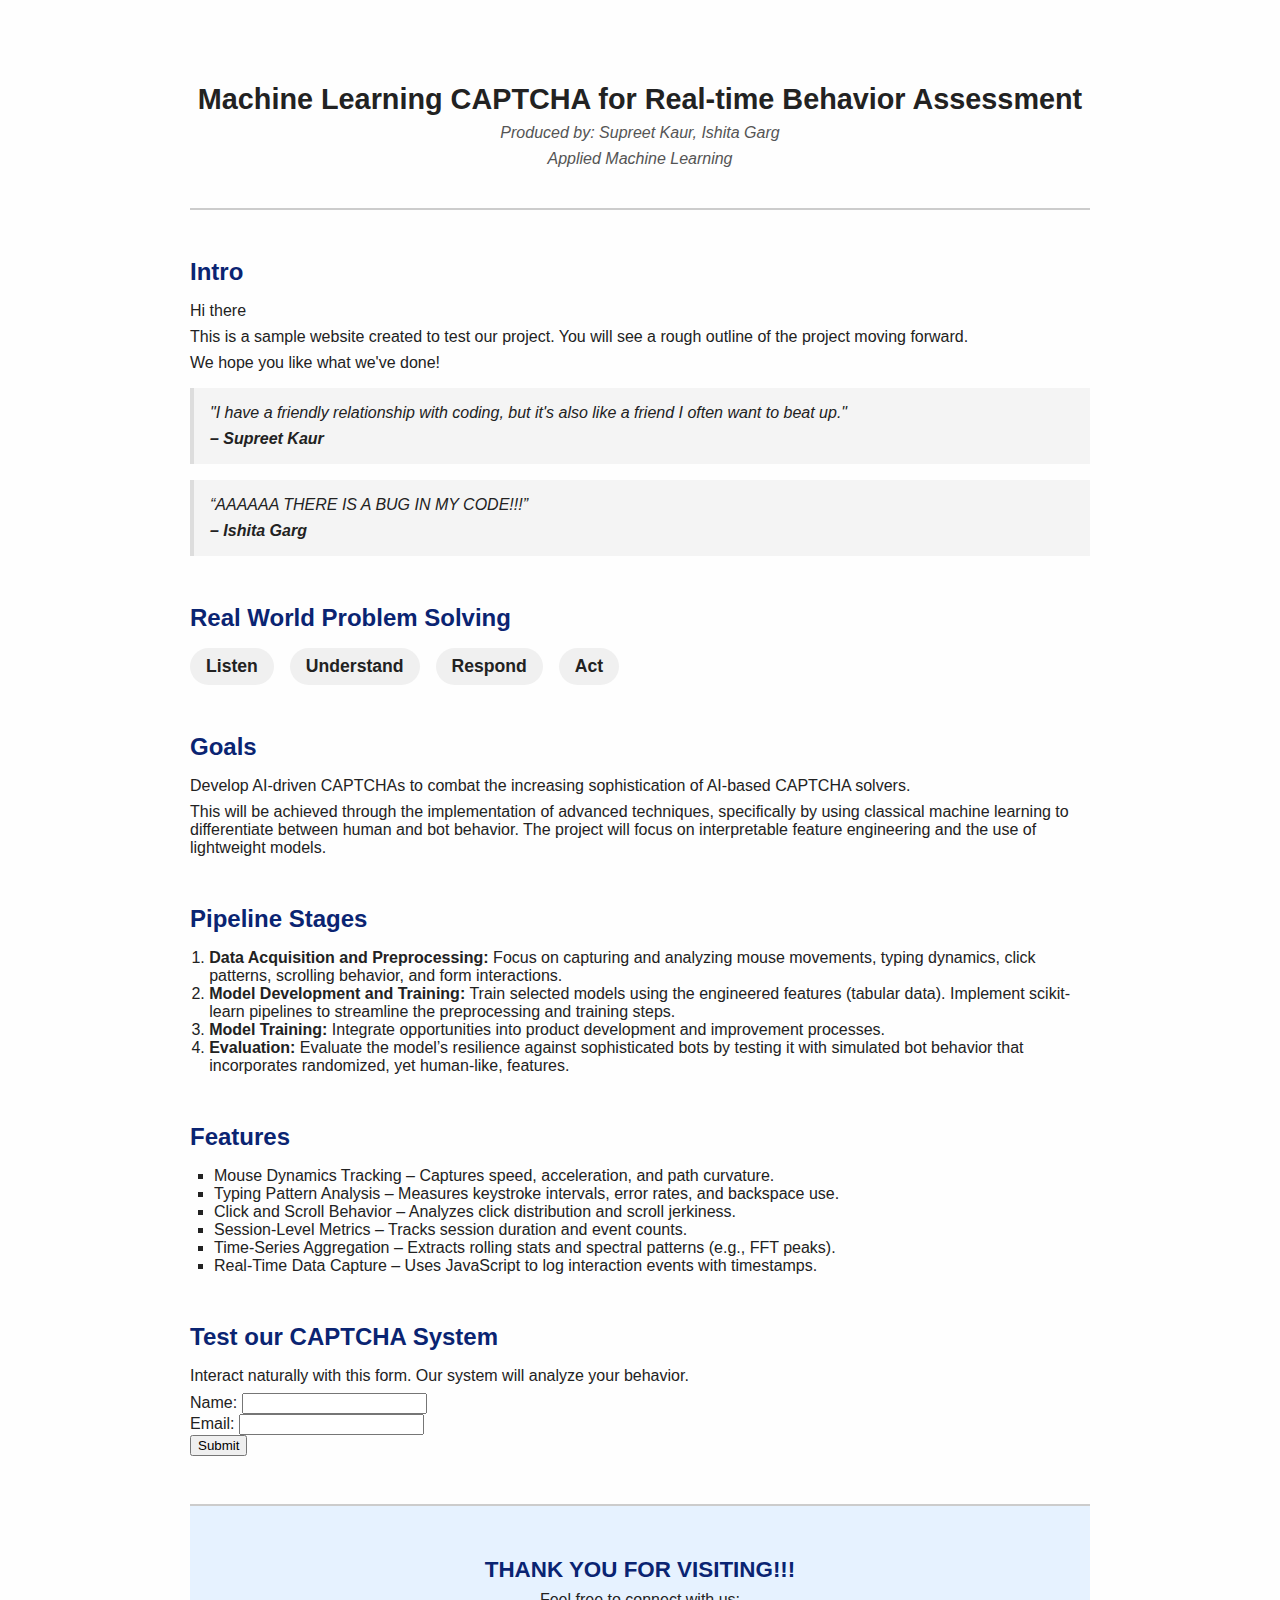
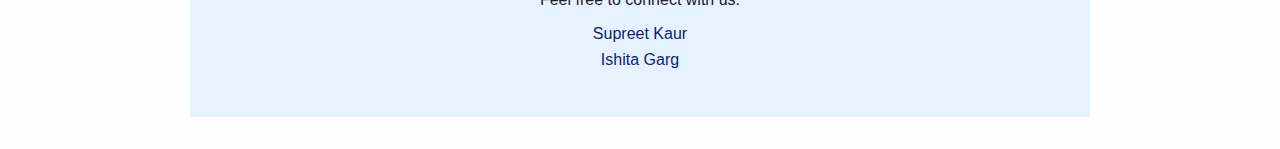
<file: index.html>
<!DOCTYPE html>
<html lang="en">

<head>
    <meta charset="UTF-8" />
    <meta name="viewport" content="width=device-width, initial-scale=1.0" />
    <title>CAPTCHA ML Project</title>
    <link rel="stylesheet" href="static/styles.css" />
</head>

<body>
    <div class="container">
        <header>
            <h1>Machine Learning CAPTCHA for Real-time Behavior Assessment</h1>
            <p class="authors">Produced by: Supreet Kaur, Ishita Garg</p>
            <p class="course">Applied Machine Learning</p>
        </header>

        <section class="intro">
            <h2>Intro</h2>
            <p>Hi there</p>
            <p>This is a sample website created to test our project. You will see a rough outline of the project moving forward.</p>
            <p>We hope you like what we've done!</p>
            <blockquote>"I have a friendly relationship with coding, but it's also like a friend I often want to beat up."<br><span>– Supreet Kaur</span></blockquote>
            <blockquote>“AAAAAA THERE IS A BUG IN MY CODE!!!”<br><span>– Ishita Garg</span></blockquote>
        </section>

        <section class="problem">
            <h2>Real World Problem Solving</h2>
            <div class="keywords">
                <span>Listen</span>
                <span>Understand</span>
                <span>Respond</span>
                <span>Act</span>
            </div>
        </section>

        <section class="goals">
            <h2>Goals</h2>
            <p>Develop AI-driven CAPTCHAs to combat the increasing sophistication of AI-based CAPTCHA solvers.</p>
            <p>This will be achieved through the implementation of advanced techniques, specifically by using classical machine learning to differentiate between human and bot behavior. The project will focus on interpretable feature engineering and the
                use of lightweight models.</p>
        </section>

        <section class="pipeline">
            <h2>Pipeline Stages</h2>
            <ol>
                <li><strong>Data Acquisition and Preprocessing:</strong> Focus on capturing and analyzing mouse movements, typing dynamics, click patterns, scrolling behavior, and form interactions.</li>
                <li><strong>Model Development and Training:</strong> Train selected models using the engineered features (tabular data). Implement scikit-learn pipelines to streamline the preprocessing and training steps.</li>
                <li><strong>Model Training:</strong> Integrate opportunities into product development and improvement processes.</li>
                <li><strong>Evaluation:</strong> Evaluate the model’s resilience against sophisticated bots by testing it with simulated bot behavior that incorporates randomized, yet human-like, features.</li>
            </ol>
        </section>

        <section class="features">
            <h2>Features</h2>
            <ul>
                <li>Mouse Dynamics Tracking – Captures speed, acceleration, and path curvature.</li>
                <li>Typing Pattern Analysis – Measures keystroke intervals, error rates, and backspace use.</li>
                <li>Click and Scroll Behavior – Analyzes click distribution and scroll jerkiness.</li>
                <li>Session-Level Metrics – Tracks session duration and event counts.</li>
                <li>Time-Series Aggregation – Extracts rolling stats and spectral patterns (e.g., FFT peaks).</li>
                <li>Real-Time Data Capture – Uses JavaScript to log interaction events with timestamps.</li>
            </ul>
        </section>

        <footer>
            <h2>THANK YOU FOR VISITING!!!</h2>
            <p>Feel free to connect with us:</p>
            <ul class="links">
                <li><a href="https://www.linkedin.com/in/supreet-kaur-82166b293/">Supreet Kaur</a></li>
                <li><a href="https://www.linkedin.com/in/ishita-garg-53aa51289/">Ishita Garg</a></li>
            </ul>
        </footer>
    </div>
    <script src="static/behavioral-data-collector.js"></script>
    <script>
        // Initialize the behavior collector
        const collector = new BehaviorCollector();

        // Add form submission handler
        document.addEventListener('DOMContentLoaded', () => {
            // Add a simple form to test the CAPTCHA
            const formSection = document.createElement('section');
            formSection.className = 'captcha-test';
            formSection.innerHTML = `
                    <h2>Test our CAPTCHA System</h2>
                    <p>Interact naturally with this form. Our system will analyze your behavior.</p>
                    <form id="captcha-form">
                        <div class="form-group">
                            <label for="name">Name:</label>
                            <input type="text" id="name" required>
                        </div>
                        <div class="form-group">
                            <label for="email">Email:</label>
                            <input type="email" id="email" required>
                        </div>
                        <button type="submit">Submit</button>
                    </form>
                    <div id="result" style="margin-top: 20px; display: none;"></div>
                `;

            document.querySelector('.container').insertBefore(
                formSection,
                document.querySelector('footer')
            );

            // Handle form submission
            document.getElementById('captcha-form').addEventListener('submit', async(e) => {
                e.preventDefault();

                // Export collected behavioral data
                const behavioralData = collector.exportData();

                // Send data to backend for analysis
                try {
                    const response = await fetch('/api/captcha-data', {
                        method: 'POST',
                        headers: {
                            'Content-Type': 'application/json'
                        },
                        body: JSON.stringify(behavioralData)
                    });

                    const result = await response.json();
                    const resultDiv = document.getElementById('result');
                    resultDiv.style.display = 'block';
                    resultDiv.innerHTML = `<div class="alert">Verification ${result.status === 'success' ? 'complete' : 'failed'}!</div>`;

                } catch (error) {
                    console.error('Error:', error);
                }
            });
        });
    </script>
</body>

</html>
</file>
<file: static/styles.css>
body {
    font-family: 'Segoe UI', Tahoma, Geneva, Verdana, sans-serif;
    margin: 0;
    padding: 0;
    background-color: #fefefe;
    color: #222;
}

.container {
    max-width: 900px;
    margin: 0 auto;
    padding: 2rem;
}

header {
    text-align: center;
    padding: 2rem 0;
    border-bottom: 2px solid #ccc;
}

header h1 {
    font-size: 1.8rem;
    margin-bottom: 0.5rem;
}

.authors,
.course {
    font-style: italic;
    color: #555;
}

section {
    margin-top: 3rem;
}

h2 {
    color: #0a2472;
    font-size: 1.5rem;
    margin-bottom: 1rem;
}

p {
    margin: 0.5rem 0;
}

blockquote {
    background: #f4f4f4;
    border-left: 4px solid #ddd;
    padding: 1rem;
    margin: 1rem 0;
    font-style: italic;
}

blockquote span {
    display: block;
    margin-top: 0.5rem;
    font-weight: bold;
}

.problem .keywords {
    display: flex;
    flex-wrap: wrap;
    gap: 1rem;
    font-weight: bold;
    font-size: 1.1rem;
    margin-top: 1rem;
}

.keywords span {
    background-color: #f0f0f0;
    padding: 0.5rem 1rem;
    border-radius: 20px;
}

.pipeline ol {
    padding-left: 1.2rem;
}

.features ul {
    list-style-type: square;
    padding-left: 1.5rem;
}

footer {
    margin-top: 3rem;
    text-align: center;
    background-color: #e6f2ff;
    padding: 2rem 1rem;
    border-top: 2px solid #ccc;
}

footer h2 {
    margin-bottom: 0.5rem;
    font-size: 1.4rem;
}

footer .links {
    list-style: none;
    padding: 0;
}

footer .links li {
    margin: 0.5rem 0;
}

footer a {
    color: #0a2472;
    text-decoration: none;
}

footer a:hover {
    text-decoration: underline;
}
</file>
